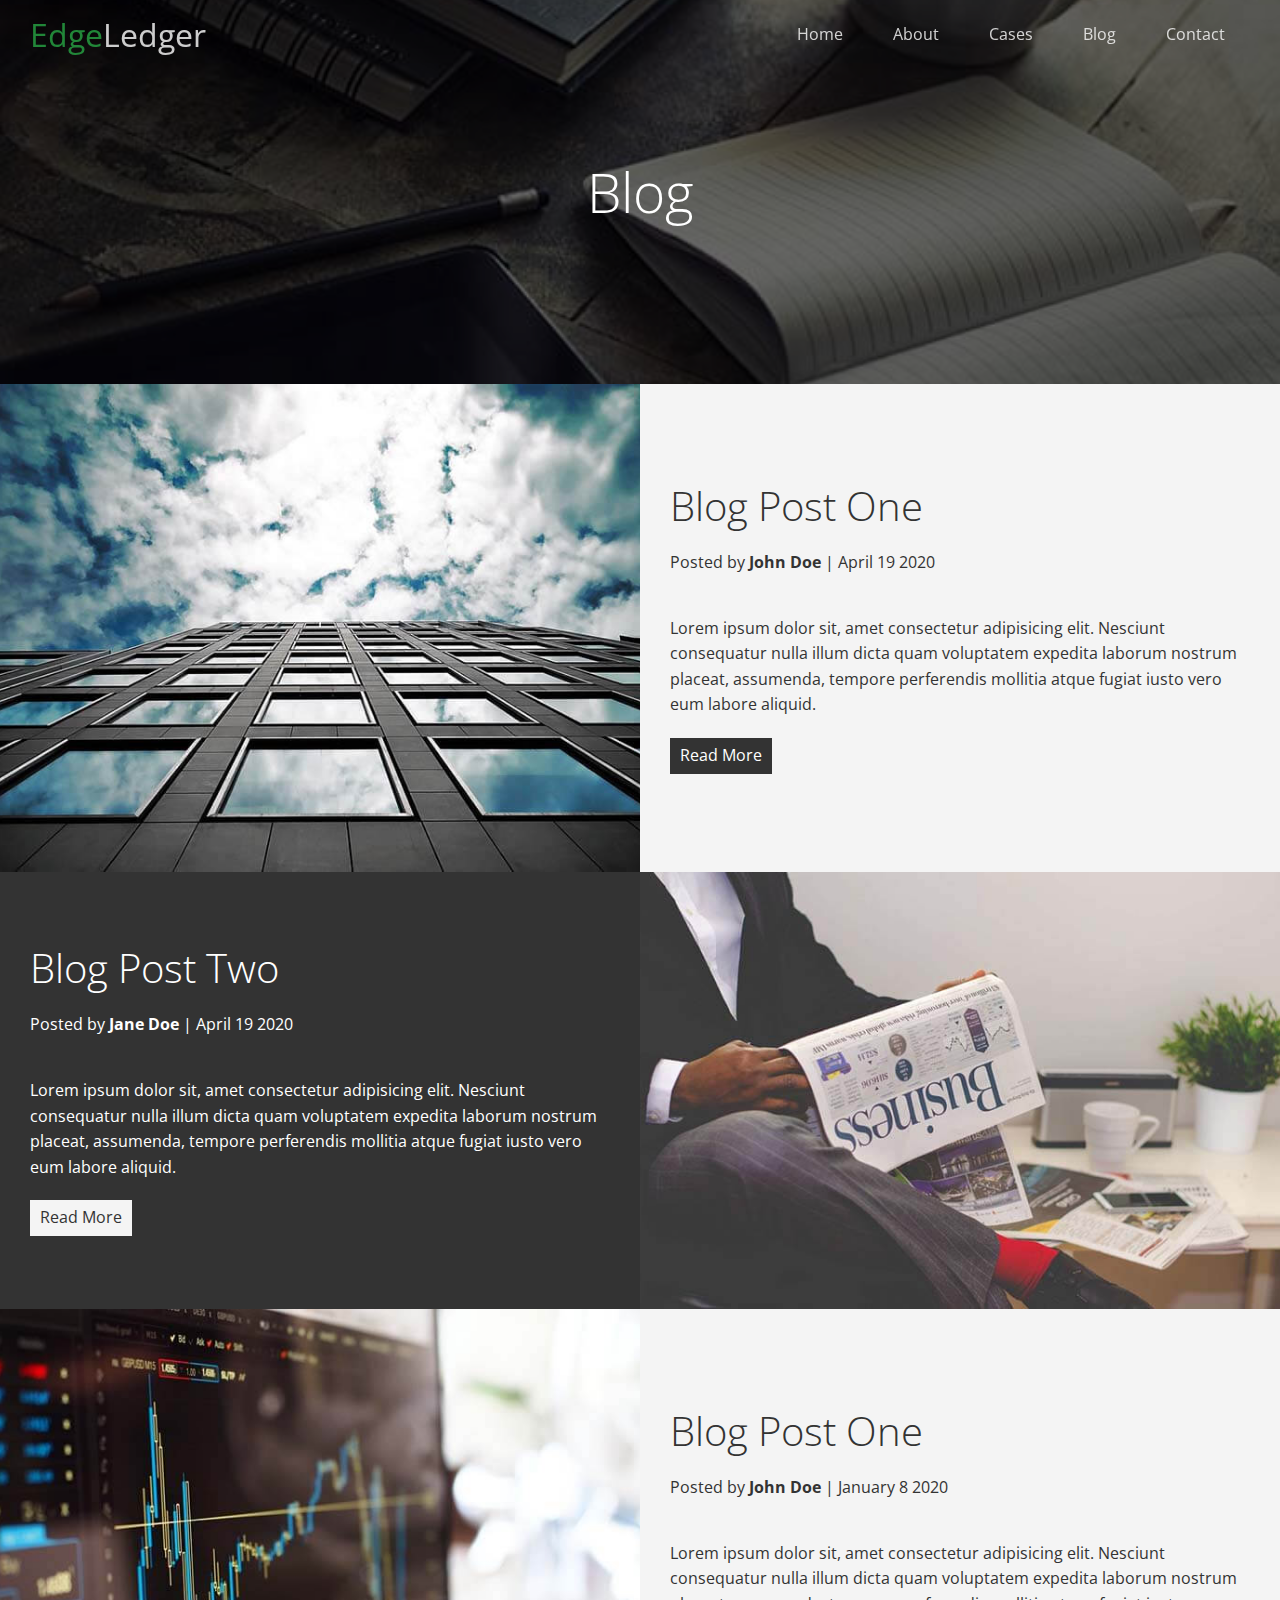
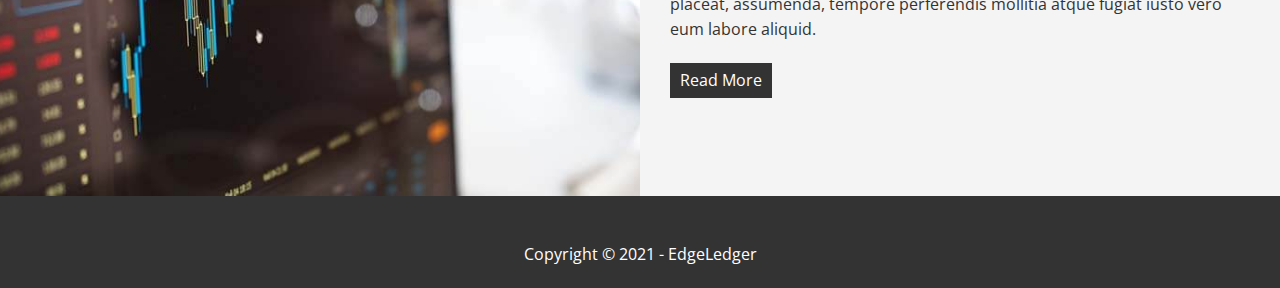
<file: blog.html>
<!DOCTYPE html>
<html lang="en">

<head>
    <meta charset="UTF-8">
    <meta http-equiv="X-UA-Compatible" content="IE=edge">
    <meta name="viewport" content="width=device-width, initial-scale=1.0">
    <link rel="stylesheet" href="https://cdnjs.cloudflare.com/ajax/libs/font-awesome/5.15.2/css/all.min.css"
        integrity="sha512-HK5fgLBL+xu6dm/Ii3z4xhlSUyZgTT9tuc/hSrtw6uzJOvgRr2a9jyxxT1ely+B+xFAmJKVSTbpM/CuL7qxO8w=="
        crossorigin="anonymous" />
    <link rel="stylesheet" href="css/utilities.css">
    <link rel="stylesheet" href="css/style.css">
    <title>Read Our Blog</title>
</head>

<body>
    <header class="hero blog">
        <div id="navbar" class="navbar top">
            <h1 class="logo">
                <span class="text-primary"><i class="fas fa-book-open"></i> Edge</span>Ledger
            </h1>
            <nav>
                <ul>
                    <li><a href="/index.html">Home</a></li>
                    <li><a href="#about">About</a></li>
                    <li><a href="#cases">Cases</a></li>
                    <li><a href="/blog.html">Blog</a></li>
                    <li><a href="#contact">Contact</a></li>
                </ul>
            </nav>
        </div>
        <div class="content">
            <h1>Blog</h1>
        </div>
    </header>

    <main>
        <article class="flex-columns">
            <div class="row">
                <div class="column">
                    <div class="column-1">
                        <img src="./image_resources/blog/blog1.jpg" alt="">
                    </div>
                </div>
                <div class="column">
                    <div class="column-2 bg-light">
                        <h2>Blog Post One</h2>
                        <p class="meta">
                            <i class="fas fa-user"></i> Posted by <strong>John Doe</strong> | April 19 2020
                        </p>
                        <p>Lorem ipsum dolor sit, amet consectetur adipisicing elit. Nesciunt consequatur nulla illum
                            dicta quam voluptatem expedita laborum nostrum placeat, assumenda, tempore perferendis
                            mollitia atque fugiat iusto vero eum labore aliquid.</p>
                            <a href="post.html" class="btn btn-dark">
                                <i class="fas-fa-chevron"></i>                          
                                Read More</a>
                    </div>
                </div>
            </div>
        </article>

        <article class="flex-columns flex-reverse">
            <div class="row">
                <div class="column">
                    <div class="column-1">
                        <img src="./image_resources/blog/blog2.jpg" alt="">
                    </div>
                </div>
                <div class="column">
                    <div class="column-2 bg-dark">
                        <h2>Blog Post Two</h2>
                        <p class="meta">
                            <i class="fas fa-user"></i> Posted by <strong>Jane Doe</strong> | April 19 2020
                        </p>
                        <p>Lorem ipsum dolor sit, amet consectetur adipisicing elit. Nesciunt consequatur nulla illum
                            dicta quam voluptatem expedita laborum nostrum placeat, assumenda, tempore perferendis
                            mollitia atque fugiat iusto vero eum labore aliquid.</p>
                            <a href="post.html" class="btn btn-light">
                                <i class="fas-fa-chevron"></i>                          
                                Read More</a>
                    </div>
                </div>
            </div>
        </article>

        <article class="flex-columns">
            <div class="row">
                <div class="column">
                    <div class="column-1">
                        <img src="./image_resources/blog/blog3.jpg" alt="">
                    </div>
                </div>
                <div class="column">
                    <div class="column-2 bg-light">
                        <h2>Blog Post One</h2>
                        <p class="meta">
                            <i class="fas fa-user"></i> Posted by <strong>John Doe</strong> | January 8 2020
                        </p>
                        <p>Lorem ipsum dolor sit, amet consectetur adipisicing elit. Nesciunt consequatur nulla illum
                            dicta quam voluptatem expedita laborum nostrum placeat, assumenda, tempore perferendis
                            mollitia atque fugiat iusto vero eum labore aliquid.</p>
                            <a href="post.html" class="btn btn-dark">
                                <i class="fas-fa-chevron"></i>                          
                                Read More</a>
                    </div>
                </div>
            </div>
        </article>
    </main>

    <!-- Footer -->
    <footer class="footer bg-dark">
        <div class="social">
            <a href="#"><i class="fab fa-facebook"></i></a>
            <a href="#"><i class="fab fa-twitter"></i></a>
            <a href="#"><i class="fab fa-youtube"></i></a>
            <a href="#"><i class="fab fa-linkedin"></i></a>
        </div>
        <p>Copyright &copy; 2021 - EdgeLedger</p>
    </footer>

    <script>
        const navbar = document.getElementById('navbar');
        let scrolled = false;

    window.onscroll = function () {
        if (window.pageYOffset > 100) {
            navbar.classList.remove('top');
            if (!scrolled) {
                navbar.style.transform = 'translateY(-70px)'
            }
            setTimeout(function () {
                navbar.style.transform = 'translateY(0)'
                scrolled = true;
            }, 200);
        } else {
            navbar.classList.add('top');
            scrolled = false;
        }
    };
    </script>
</body>

</html>
</file>
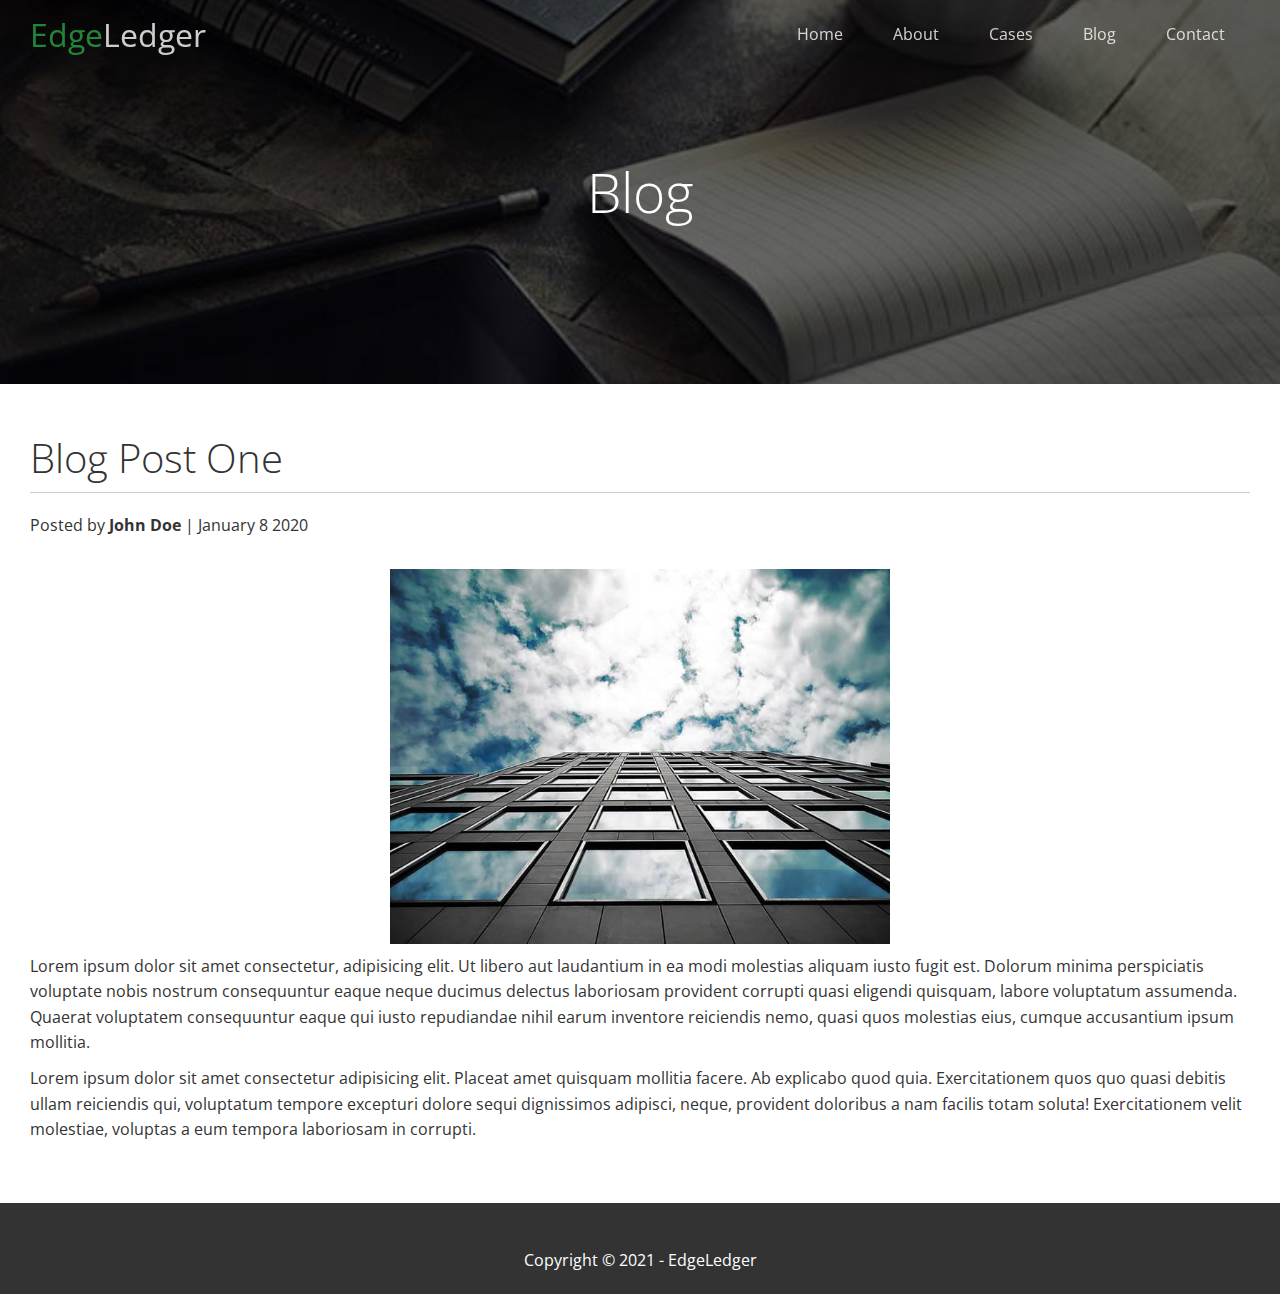
<file: post.html>
<!DOCTYPE html>
<html lang="en">

<head>
    <meta charset="UTF-8">
    <meta http-equiv="X-UA-Compatible" content="IE=edge">
    <meta name="viewport" content="width=device-width, initial-scale=1.0">
    <link rel="stylesheet" href="https://cdnjs.cloudflare.com/ajax/libs/font-awesome/5.15.2/css/all.min.css"
        integrity="sha512-HK5fgLBL+xu6dm/Ii3z4xhlSUyZgTT9tuc/hSrtw6uzJOvgRr2a9jyxxT1ely+B+xFAmJKVSTbpM/CuL7qxO8w=="
        crossorigin="anonymous" />
    <link rel="stylesheet" href="css/utilities.css">
    <link rel="stylesheet" href="css/style.css">
    <title>Post One</title>
</head>

<body>
    <header class="hero blog">
        <div id="navbar" class="navbar top">
            <h1 class="logo">
                <span class="text-primary"><i class="fas fa-book-open"></i> Edge</span>Ledger
            </h1>
            <nav>
                <ul>
                    <li><a href="/index.html">Home</a></li>
                    <li><a href="#about">About</a></li>
                    <li><a href="#cases">Cases</a></li>
                    <li><a href="/blog.html">Blog</a></li>
                    <li><a href="#contact">Contact</a></li>
                </ul>
            </nav>
        </div>
        <div class="content">
            <h1>Blog</h1>
        </div>
    </header>

    <main>
        <section class="post">
            <h2>Blog Post One</h2>
            <p class="meta">
                <i class="fas fa-user"></i> Posted by <strong>John Doe</strong> | January 8 2020
            </p>
            <img src="/image_resources/blog/blog1.jpg" alt="">
            <p>Lorem ipsum dolor sit amet consectetur, adipisicing elit. Ut libero aut laudantium in ea modi molestias
                aliquam iusto fugit est. Dolorum minima perspiciatis voluptate nobis nostrum consequuntur eaque neque
                ducimus delectus laboriosam provident corrupti quasi eligendi quisquam, labore voluptatum assumenda.
                Quaerat
                voluptatem consequuntur eaque qui iusto repudiandae nihil earum inventore reiciendis nemo, quasi quos
                molestias eius, cumque accusantium ipsum mollitia.
            </p>
            <p>Lorem ipsum dolor sit amet consectetur adipisicing elit. Placeat amet quisquam mollitia facere. Ab
                explicabo quod quia. Exercitationem quos quo quasi debitis ullam reiciendis qui, voluptatum tempore
                excepturi dolore sequi dignissimos adipisci, neque, provident doloribus a nam facilis totam soluta!
                Exercitationem velit molestiae, voluptas a eum tempora laboriosam in corrupti.</p>
        </section>
    </main>

    <!-- Footer -->
    <footer class="footer bg-dark">
        <div class="social">
            <a href="#"><i class="fab fa-facebook"></i></a>
            <a href="#"><i class="fab fa-twitter"></i></a>
            <a href="#"><i class="fab fa-youtube"></i></a>
            <a href="#"><i class="fab fa-linkedin"></i></a>
        </div>
        <p>Copyright &copy; 2021 - EdgeLedger</p>
    </footer>

    <script>
        const navbar = document.getElementById('navbar');
        let scrolled = false;

    window.onscroll = function () {
        if (window.pageYOffset > 100) {
            navbar.classList.remove('top');
            if (!scrolled) {
                navbar.style.transform = 'translateY(-70px)'
            }
            setTimeout(function () {
                navbar.style.transform = 'translateY(0)'
                scrolled = true;
            }, 200);
        } else {
            navbar.classList.add('top');
            scrolled = false;
        }
    };
    </script>
</body>

</html>
</file>
<file: css/utilities.css>
/* Taxt colors */
.text-primary {
    color: #28a745;
}

.text-secondary {
    color: #0284d0;
}

/* Button */
.hero .btn {
    cursor: pointer;
    display: inline-block;
    padding: 10px 30px;
    color: #fff;
    background-color:  #28a745;
    border: none;
    border-radius: 5px;
}

.btn:hover {
    opacity: 0.9;
}

.btn-primary, .bg-primary {
    background: #28a745;
    color: #fff;
}

.btn-secondary, .bg-secondary {
    background: #0284d0;
    color: #fff;
}

.btn-dark, .bg-dark {
    background: #333;
    color: #fff;
    padding: 5px 10px;
}

.btn-light, .bg-light {
    background: #f4f4f4;
    color: #333;
    padding: 5px 10px;
}

.btn-outline {
    border: #fff 1px solid;
    border-radius: 15px;
    padding: 10px;
    color: #fff;
}

/* Flex items */
.flex-items {
    display: flex;
    text-align: center;
    justify-content: center;
    height: 100%;
}

.flex-itmes > div {
    padding: 20px;
}


/* Flex columns */
.flex-columns.flex-reverse .row {
    flex-direction: row-reverse;
}

.flex-columns .row {
    display: flex;
    flex-direction: row;
    flex-wrap: wrap;
    width: 100%;
}

.flex-columns .column {
    display: flex;
    flex-direction: column;
    flex-basis: 100%;
    flex: 1;
}

.flex-columns .column .column-1,
.flex-columns .column .column-2 {
    height: 100%;
}

.flex-columns img {
    width: 100%;
    height: 100%;
    object-fit: cover;
}

.flex-columns .column-2 {
    display: flex;
    flex-direction: column;
    align-items: flex-start;
    justify-content: center;
    padding: 30px;
}

.flex-columns .column-2 h2 {
    font-size: 40px;
    font-weight: 100;
}
.flex-columns .column-2 h4 {
    margin-bottom: 10px;
}
.flex-columns .column-2 p {
    margin: 20px 0;
}

/* Header */
.section-header {
    padding: 30px;
    display: flex;
    flex-direction: column;
    text-align: center;
    justify-content: center;
    text-align: center;
}
.section-header h2 {
    font-size: 40px;
    margin: 20px 0;
}

.section-padding {
    padding: 20px 20px 40px;
}

/* Cases row images */
#cases .row {
    display: flex;
    flex-wrap: wrap;
    padding: 0 4px;
}

#cases .row .column {
    flex: 25%;
    max-width: 25%;
    padding: 0 4px;
}

/* Team */
#team .flex-items > div{
    padding: 0 10px;
}
</file>
<file: css/style.css>
@import url('https://fonts.googleapis.com/css2?family=Open+Sans:wght@300;400&display=swap');

*{
box-sizing: border-box;
padding: 0;
margin: 0;
}

body {
    font-family: 'open Sans', sans-serif;
    background: #fff;
    color: #333;
    line-height: 1.6;
}

ul {
    list-style: none;
}

a{
    color: #333;
    text-decoration: none;
}

h1, h2 {
    font-weight: 300;
    line-height: 1.2;
}

p {
    margin: 10px 0;
}

img {
    width: 100%;
}

/* Navbar */
.navbar {
    display: flex;
    align-items: center;
    justify-content: space-between;
    background-color: #333;
    color: #fff;
    opacity: 0.8;
    width: 100%;
    height: 70px;
    position: fixed;
    top: 0px;
    padding: 0 30px;
    transition: 0.5s;
}

.navbar.top {
    background: transparent;
}

.navbar a {
    color: #fff;
    padding: 10px 20px;
    margin: 0 5px;
}

.navbar a:hover {
    border-bottom: #28a745 2px solid;
}

.navbar ul {
    display: flex;
}

.navbar .logo {
    font-weight: 400;
}

/* Header */
.hero {
    background: url('../image_resources/home/showcase.jpg') no-repeat center center/cover;
    height: 100vh;
    position: relative;
    color: #fff;
}

.hero .content {
    display: flex;
    flex-direction: column;
    align-items: center;
    justify-content: center;
    text-align: center;
    height: 100%;
    padding: 0 20px;
}

.hero .content h1 {
    font-size: 55px;
}

.hero .content p {
    font-size: 23px;
    max-width: 600px;
    margin: 20px 0 30px;
}

.hero::before {
    content: '';
    position: absolute;
    top: 0;
    left: 0;
    width: 100%;
    height: 100%;
    background: rgba(0, 0, 0, 0.6);
}

/* Everything is places on z-index: 0 --> so negative numbers are going under and will not been seen and all of the positive numbers are going above of what is writen las in the code */
.hero * {
    z-index: 10;
}

.hero.blog {
    background: url('../image_resources/home/blog.jpg') no-repeat center center/cover;
    height: 30vw;
}

/* Icons */
.icons {
    padding: 30px;
}

.icons h3 {
    font-weight: bold;
    margin-bottom: 15px;
}

.icons i {
    background-color: #28a745;
    color: #fff;
    padding: 1rem;
    border-radius: 50%;
    margin-bottom: 15px;
}

.cases img:hover {
    opacity: 0.7;
    cursor: pointer;
}

/* Callback form */
.callback-form {
    width: 100%;
    padding: 20px 0;
}

.callback-form label {
    display: block;
    margin-bottom: 5px;
}

.callback-form .form-control {
    margin-bottom: 15px;
}

.callback-form input {
    width: 100%;
    padding: 4px;
    height: 40px;
    border: #f5f5f5 1px solid;
}

.callback-form input:focus {
    outline-color: #28a745;
}

.callback-form .btn {
    padding: 12px;
    margin-top: 20px;
}

/* Footer */
.footer {
    display: flex;
    flex-direction: column;
    align-items: center;
    justify-content: center;
    text-align: center;
    padding: 10px;
}

.footer a {
    color: #fff;
}

.footer a:hover {
    color: #28a745;
}

.footer .social > * {
    margin-right: 30px;
}

/* Post */
.post {
    padding: 50px 30px;
}

.post h2 {
    font-size: 40px;
    margin-bottom: 20px;
    padding-bottom: 10px;
    border-bottom: #ccc solid 1px;
}

.post .meta {
    margin-bottom: 30px;
}

.post img {
    width: 500px;
    display: block;
    margin: 0 auto;
}

/* Mobile */
@media(max-width: 768px) {
    .navbar {
        flex-direction: column;
        height: 120px;
        padding: 20px;
    }

    .navbar a {
        padding: 10px 10px;
        margin: 0 3px;
    }

    .flex-items {
        flex-direction: column;
    }

    .flex-items > div {
        margin: 50px;
    }

    .flex-columns .column {
        flex: 100%;
        max-width: 100%;
    }

    #cases .row .column {
        flex: 100%;
        max-width: 100%;
    }

    .footer {
        padding: 30px;
    }
}
</file>
